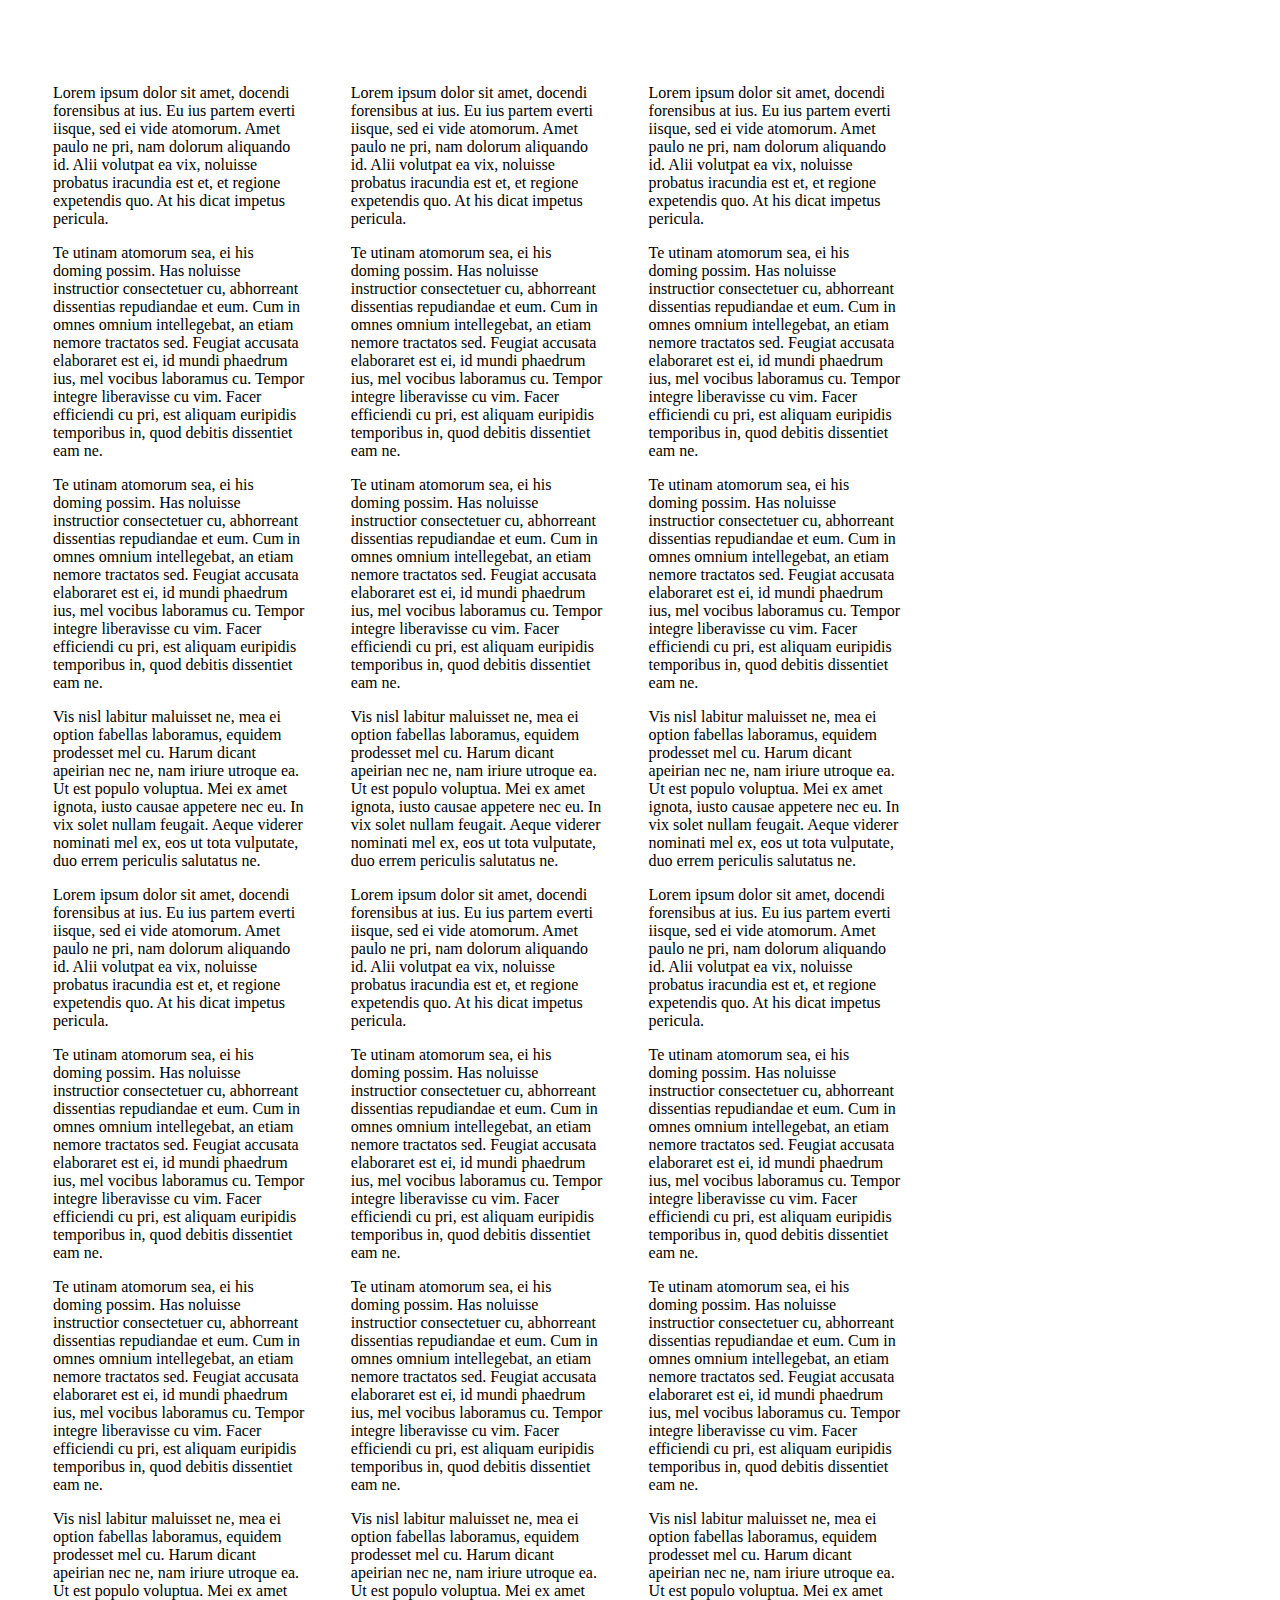
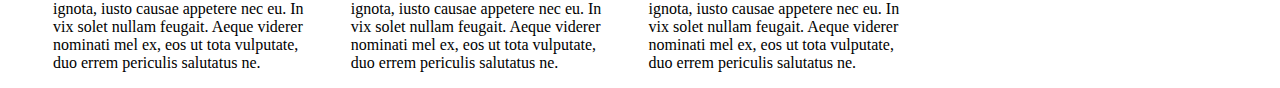
<file: index2.html>
<!DOCTYPE html>
<html>
<head>
	<title></title>
	<link rel="stylesheet" type="text/css" href="style.css">
</head>
<body>

<div class="columna">
	<p>
	Lorem ipsum dolor sit amet, docendi forensibus at ius. Eu ius partem everti iisque, sed ei vide atomorum. Amet paulo ne pri, nam dolorum aliquando id. Alii volutpat ea vix, noluisse probatus iracundia est et, et regione expetendis quo. At his dicat impetus pericula.

	</p>
	Te utinam atomorum sea, ei his doming possim. Has noluisse instructior consectetuer cu, abhorreant dissentias repudiandae et eum. Cum in omnes omnium intellegebat, an etiam nemore tractatos sed. Feugiat accusata elaboraret est ei, id mundi phaedrum ius, mel vocibus laboramus cu. Tempor integre liberavisse cu vim. Facer efficiendi cu pri, est aliquam euripidis temporibus in, quod debitis dissentiet eam ne.

	<p>
	Te utinam atomorum sea, ei his doming possim. Has noluisse instructior consectetuer cu, abhorreant dissentias repudiandae et eum. Cum in omnes omnium intellegebat, an etiam nemore tractatos sed. Feugiat accusata elaboraret est ei, id mundi phaedrum ius, mel vocibus laboramus cu. Tempor integre liberavisse cu vim. Facer efficiendi cu pri, est aliquam euripidis temporibus in, quod debitis dissentiet eam ne.
	</p>

	<p>
	Vis nisl labitur maluisset ne, mea ei option fabellas laboramus, equidem prodesset mel cu. Harum dicant apeirian nec ne, nam iriure utroque ea. Ut est populo voluptua. Mei ex amet ignota, iusto causae appetere nec eu. In vix solet nullam feugait. Aeque viderer nominati mel ex, eos ut tota vulputate, duo errem periculis salutatus ne.
	</p>

	<p>
	Lorem ipsum dolor sit amet, docendi forensibus at ius. Eu ius partem everti iisque, sed ei vide atomorum. Amet paulo ne pri, nam dolorum aliquando id. Alii volutpat ea vix, noluisse probatus iracundia est et, et regione expetendis quo. At his dicat impetus pericula.

	</p>
	Te utinam atomorum sea, ei his doming possim. Has noluisse instructior consectetuer cu, abhorreant dissentias repudiandae et eum. Cum in omnes omnium intellegebat, an etiam nemore tractatos sed. Feugiat accusata elaboraret est ei, id mundi phaedrum ius, mel vocibus laboramus cu. Tempor integre liberavisse cu vim. Facer efficiendi cu pri, est aliquam euripidis temporibus in, quod debitis dissentiet eam ne.

	<p>
	Te utinam atomorum sea, ei his doming possim. Has noluisse instructior consectetuer cu, abhorreant dissentias repudiandae et eum. Cum in omnes omnium intellegebat, an etiam nemore tractatos sed. Feugiat accusata elaboraret est ei, id mundi phaedrum ius, mel vocibus laboramus cu. Tempor integre liberavisse cu vim. Facer efficiendi cu pri, est aliquam euripidis temporibus in, quod debitis dissentiet eam ne.
	</p>

	<p>
	Vis nisl labitur maluisset ne, mea ei option fabellas laboramus, equidem prodesset mel cu. Harum dicant apeirian nec ne, nam iriure utroque ea. Ut est populo voluptua. Mei ex amet ignota, iusto causae appetere nec eu. In vix solet nullam feugait. Aeque viderer nominati mel ex, eos ut tota vulputate, duo errem periculis salutatus ne.
	</p>
</div>

<div class="columnb">
	<p>
	Lorem ipsum dolor sit amet, docendi forensibus at ius. Eu ius partem everti iisque, sed ei vide atomorum. Amet paulo ne pri, nam dolorum aliquando id. Alii volutpat ea vix, noluisse probatus iracundia est et, et regione expetendis quo. At his dicat impetus pericula.

	</p>
	Te utinam atomorum sea, ei his doming possim. Has noluisse instructior consectetuer cu, abhorreant dissentias repudiandae et eum. Cum in omnes omnium intellegebat, an etiam nemore tractatos sed. Feugiat accusata elaboraret est ei, id mundi phaedrum ius, mel vocibus laboramus cu. Tempor integre liberavisse cu vim. Facer efficiendi cu pri, est aliquam euripidis temporibus in, quod debitis dissentiet eam ne.

	<p>
	Te utinam atomorum sea, ei his doming possim. Has noluisse instructior consectetuer cu, abhorreant dissentias repudiandae et eum. Cum in omnes omnium intellegebat, an etiam nemore tractatos sed. Feugiat accusata elaboraret est ei, id mundi phaedrum ius, mel vocibus laboramus cu. Tempor integre liberavisse cu vim. Facer efficiendi cu pri, est aliquam euripidis temporibus in, quod debitis dissentiet eam ne.
	</p>

	<p>
	Vis nisl labitur maluisset ne, mea ei option fabellas laboramus, equidem prodesset mel cu. Harum dicant apeirian nec ne, nam iriure utroque ea. Ut est populo voluptua. Mei ex amet ignota, iusto causae appetere nec eu. In vix solet nullam feugait. Aeque viderer nominati mel ex, eos ut tota vulputate, duo errem periculis salutatus ne.
	</p>

	<p>
	Lorem ipsum dolor sit amet, docendi forensibus at ius. Eu ius partem everti iisque, sed ei vide atomorum. Amet paulo ne pri, nam dolorum aliquando id. Alii volutpat ea vix, noluisse probatus iracundia est et, et regione expetendis quo. At his dicat impetus pericula.

	</p>
	Te utinam atomorum sea, ei his doming possim. Has noluisse instructior consectetuer cu, abhorreant dissentias repudiandae et eum. Cum in omnes omnium intellegebat, an etiam nemore tractatos sed. Feugiat accusata elaboraret est ei, id mundi phaedrum ius, mel vocibus laboramus cu. Tempor integre liberavisse cu vim. Facer efficiendi cu pri, est aliquam euripidis temporibus in, quod debitis dissentiet eam ne.

	<p>
	Te utinam atomorum sea, ei his doming possim. Has noluisse instructior consectetuer cu, abhorreant dissentias repudiandae et eum. Cum in omnes omnium intellegebat, an etiam nemore tractatos sed. Feugiat accusata elaboraret est ei, id mundi phaedrum ius, mel vocibus laboramus cu. Tempor integre liberavisse cu vim. Facer efficiendi cu pri, est aliquam euripidis temporibus in, quod debitis dissentiet eam ne.
	</p>

	<p>
	Vis nisl labitur maluisset ne, mea ei option fabellas laboramus, equidem prodesset mel cu. Harum dicant apeirian nec ne, nam iriure utroque ea. Ut est populo voluptua. Mei ex amet ignota, iusto causae appetere nec eu. In vix solet nullam feugait. Aeque viderer nominati mel ex, eos ut tota vulputate, duo errem periculis salutatus ne.
	</p>
</div>

<div class="columnc">
	<p>
	Lorem ipsum dolor sit amet, docendi forensibus at ius. Eu ius partem everti iisque, sed ei vide atomorum. Amet paulo ne pri, nam dolorum aliquando id. Alii volutpat ea vix, noluisse probatus iracundia est et, et regione expetendis quo. At his dicat impetus pericula.

	</p>
	Te utinam atomorum sea, ei his doming possim. Has noluisse instructior consectetuer cu, abhorreant dissentias repudiandae et eum. Cum in omnes omnium intellegebat, an etiam nemore tractatos sed. Feugiat accusata elaboraret est ei, id mundi phaedrum ius, mel vocibus laboramus cu. Tempor integre liberavisse cu vim. Facer efficiendi cu pri, est aliquam euripidis temporibus in, quod debitis dissentiet eam ne.

	<p>
	Te utinam atomorum sea, ei his doming possim. Has noluisse instructior consectetuer cu, abhorreant dissentias repudiandae et eum. Cum in omnes omnium intellegebat, an etiam nemore tractatos sed. Feugiat accusata elaboraret est ei, id mundi phaedrum ius, mel vocibus laboramus cu. Tempor integre liberavisse cu vim. Facer efficiendi cu pri, est aliquam euripidis temporibus in, quod debitis dissentiet eam ne.
	</p>

	<p>
	Vis nisl labitur maluisset ne, mea ei option fabellas laboramus, equidem prodesset mel cu. Harum dicant apeirian nec ne, nam iriure utroque ea. Ut est populo voluptua. Mei ex amet ignota, iusto causae appetere nec eu. In vix solet nullam feugait. Aeque viderer nominati mel ex, eos ut tota vulputate, duo errem periculis salutatus ne.
	</p>

	<p>
	Lorem ipsum dolor sit amet, docendi forensibus at ius. Eu ius partem everti iisque, sed ei vide atomorum. Amet paulo ne pri, nam dolorum aliquando id. Alii volutpat ea vix, noluisse probatus iracundia est et, et regione expetendis quo. At his dicat impetus pericula.

	</p>
	Te utinam atomorum sea, ei his doming possim. Has noluisse instructior consectetuer cu, abhorreant dissentias repudiandae et eum. Cum in omnes omnium intellegebat, an etiam nemore tractatos sed. Feugiat accusata elaboraret est ei, id mundi phaedrum ius, mel vocibus laboramus cu. Tempor integre liberavisse cu vim. Facer efficiendi cu pri, est aliquam euripidis temporibus in, quod debitis dissentiet eam ne.

	<p>
	Te utinam atomorum sea, ei his doming possim. Has noluisse instructior consectetuer cu, abhorreant dissentias repudiandae et eum. Cum in omnes omnium intellegebat, an etiam nemore tractatos sed. Feugiat accusata elaboraret est ei, id mundi phaedrum ius, mel vocibus laboramus cu. Tempor integre liberavisse cu vim. Facer efficiendi cu pri, est aliquam euripidis temporibus in, quod debitis dissentiet eam ne.
	</p>

	<p>
	Vis nisl labitur maluisset ne, mea ei option fabellas laboramus, equidem prodesset mel cu. Harum dicant apeirian nec ne, nam iriure utroque ea. Ut est populo voluptua. Mei ex amet ignota, iusto causae appetere nec eu. In vix solet nullam feugait. Aeque viderer nominati mel ex, eos ut tota vulputate, duo errem periculis salutatus ne.
	</p>
</div>

</body>
</html>
</file>
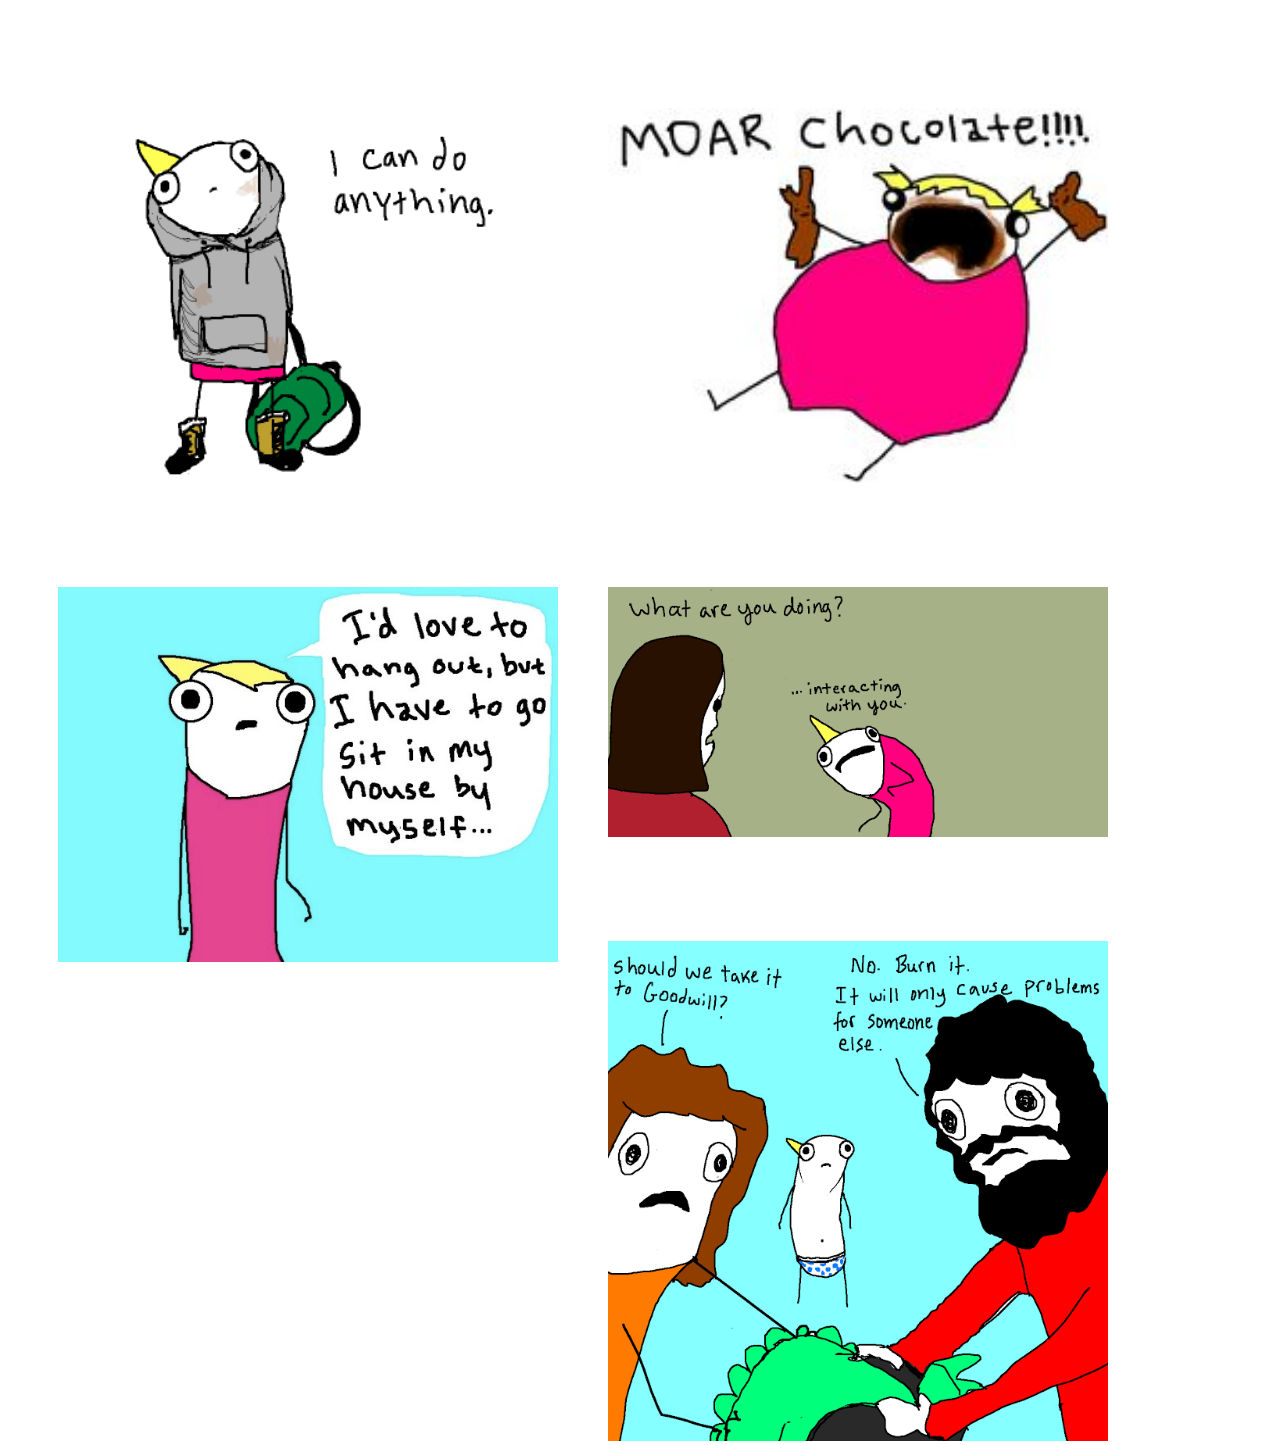
<file: index3.html>
<!DOCTYPE html>
<html>
<head>
	<title></title>
	<link rel="stylesheet" type="text/css" href="style.css">
</head>
<body>

	<div class="anything"><img src="anything.jpeg" width="500px"></div>
	<div class="chocolate"><img src="chocolate.jpeg" width="500px"></div>
	<div class="house"><img src="house.jpeg" width="500px"></div>
	<div class="interacting"><img src="interacting.jpeg" width="500px"></div>
	<div class="goodwill"><img src="goodwill.jpeg" width="500px"></div>

</body>
</html>
</file>
<file: style.css>
.social {
	position: fixed;
	padding-top: 25px;
	padding-left: 40px;
	float: left;
}

.column1 {
	float: left;
	width: 35%;
	padding-left: 45px;
	padding-top: 60px;
}

.column2 {
	float: left;
	width: 35%;
	padding-left: 45px;
	padding-top: 60px;
}

.columna {
	float: left;
	width: 20%;
	padding-left: 45px;
	padding-top: 60px;
}

.columnb {
	float: left;
	width: 20%;
	padding-left: 45px;
	padding-top: 60px;
}

.columnc {
	float: left;
	width: 20%;
	padding-left: 45px;
	padding-top: 60px;
}

.anything {

	float: left;
	padding-left: 50px;
	padding-top: 100px;
}

.chocolate {

	float: left;
	padding-left: 50px;
	padding-top: 100px;
}

.house {

	float: left;
	padding-left: 50px;
	padding-top: 100px;
}

.interacting {

	float: left;
	padding-left: 50px;
	padding-top: 100px;
}

.goodwill {

	float: left;
	padding-left: 50px;
	padding-top: 100px;
}
</file>
